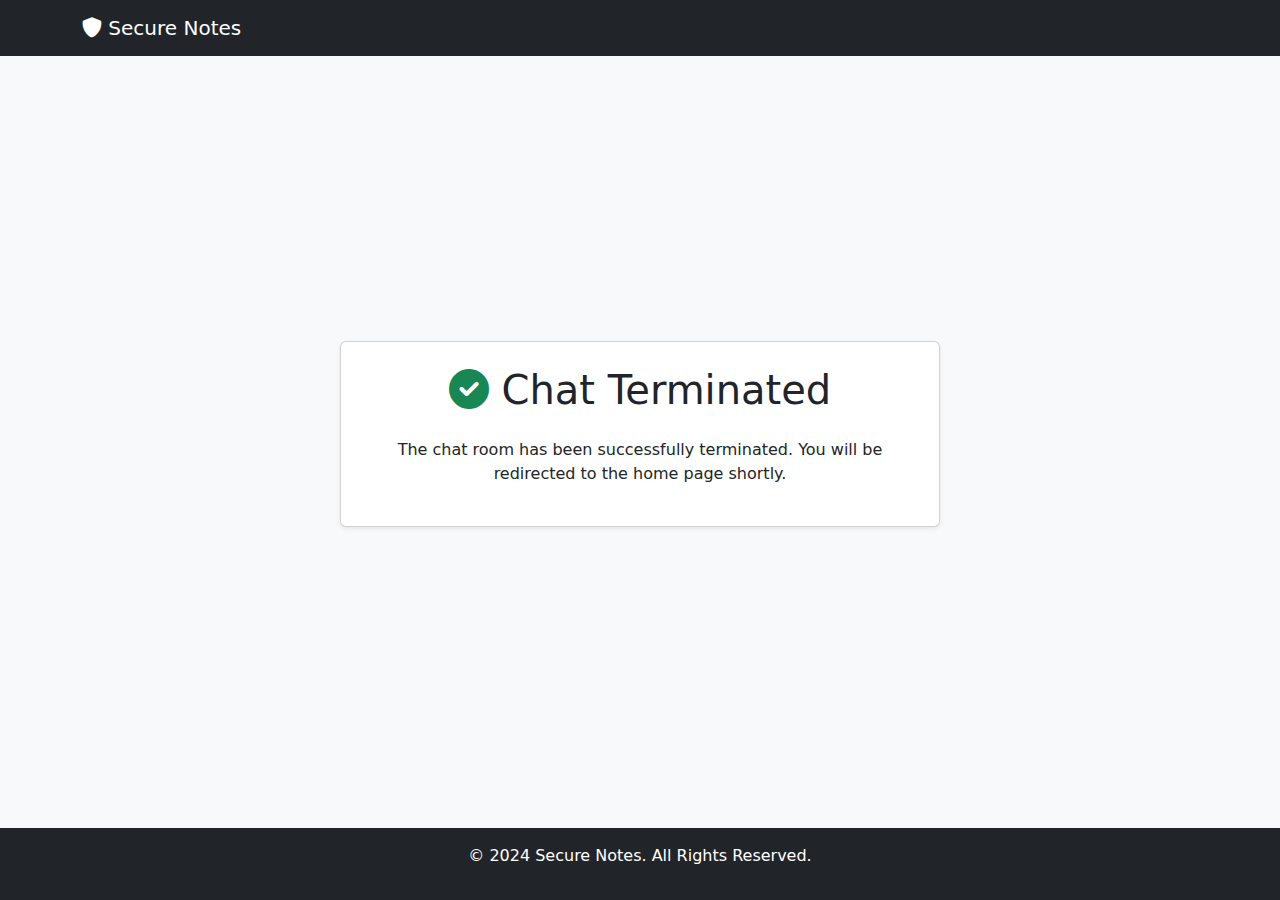
<file: templates/chat_terminated.html>
<!DOCTYPE html>
<html lang="en">
<head>
    <meta charset="UTF-8">
    <meta name="viewport" content="width=device-width, initial-scale=1.0">
    <title>Chat Terminated</title>
    <!-- Bootstrap CSS -->
    <link
        href="https://cdn.jsdelivr.net/npm/bootstrap@5.3.0-alpha1/dist/css/bootstrap.min.css"
        rel="stylesheet"
    />
    <!-- Font Awesome -->
    <link
        href="https://cdnjs.cloudflare.com/ajax/libs/font-awesome/6.0.0-beta3/css/all.min.css"
        rel="stylesheet"
    />
    <style>
        body {
            display: flex;
            flex-direction: column;
            min-height: 100vh;
            background-color: #f8f9fa;
        }
        main {
            flex: 1;
        }
    </style>
    <script>
        setTimeout(function() {
            window.location.href = "/";
        }, 2000);
    </script>
</head>
<body>
    <!-- Navbar -->
    <nav class="navbar navbar-expand-lg navbar-dark bg-dark">
        <div class="container">
            <a class="navbar-brand" href="/"><i class="fas fa-shield-alt"></i> Secure Notes</a>
        </div>
    </nav>

    <!-- Main Content -->
    <main class="d-flex align-items-center justify-content-center">
        <div class="card p-4 shadow-sm text-center" style="max-width: 600px; width: 100%;">
            <h1 class="text-center mb-4">
                <i class="fas fa-check-circle text-success"></i> Chat Terminated
            </h1>
            <p class="mb-3">The chat room has been successfully terminated. You will be redirected to the home page shortly.</p>
        </div>
    </main>

    <!-- Footer -->
    <footer class="bg-dark text-white py-3 mt-3">
        <div class="container text-center">
            <p>&copy; 2024 Secure Notes. All Rights Reserved.</p>
        </div>
    </footer>

    <!-- Bootstrap JS -->
    <script
        src="https://cdn.jsdelivr.net/npm/bootstrap@5.3.0-alpha1/dist/js/bootstrap.bundle.min.js"
    ></script>
</body>
</html>
</file>
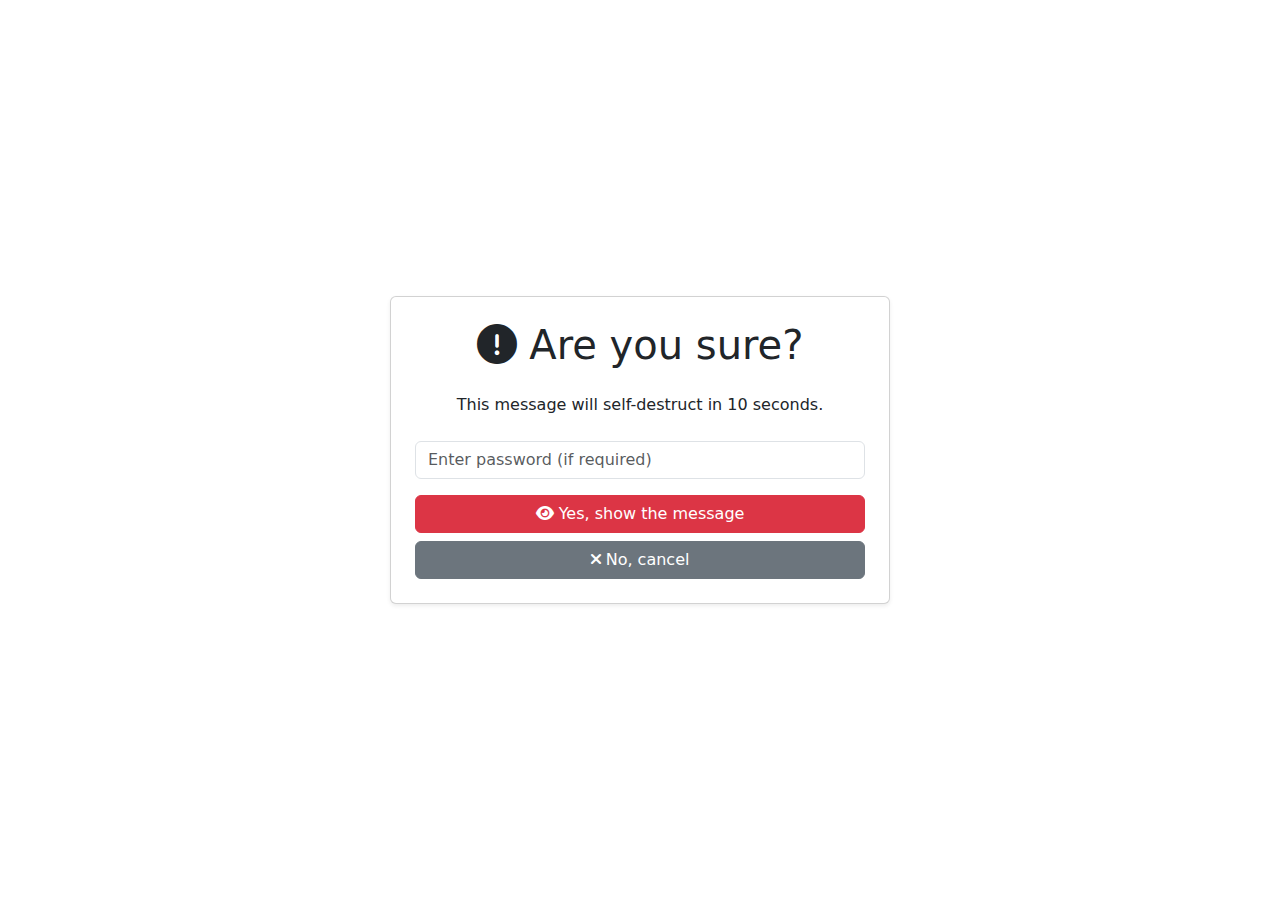
<file: templates/confirm.html>
<!DOCTYPE html>
<html lang="en">
<head>
    <meta charset="UTF-8">
    <meta name="viewport" content="width=device-width, initial-scale=1.0">
    <title>Confirm Message View</title>
    <!-- Bootstrap CSS -->
    <link href="https://cdn.jsdelivr.net/npm/bootstrap@5.3.0-alpha1/dist/css/bootstrap.min.css" rel="stylesheet">
    <link href="https://cdnjs.cloudflare.com/ajax/libs/font-awesome/6.0.0-beta3/css/all.min.css" rel="stylesheet">
</head>
<body>
    <div class="container vh-100 d-flex justify-content-center align-items-center">
        <div class="card p-4 shadow-sm w-100" style="max-width: 500px;">
            <h1 class="text-center mb-4"><i class="fas fa-exclamation-circle"></i> Are you sure?</h1>
            <p class="text-center mb-4">This message will self-destruct in <span id="countdown">10</span> seconds.</p>
            <form action="/decrypt/{{ message_id }}" method="post" class="text-center">
                <div class="mb-3">
                    <input
                        type="password"
                        class="form-control"
                        name="password"
                        placeholder="Enter password (if required)"
                    />
                </div>
                <button type="submit" class="btn btn-danger w-100 mb-2">
                    <i class="fas fa-eye"></i> Yes, show the message
                </button>
                <a href="/" class="btn btn-secondary w-100">
                    <i class="fas fa-times"></i> No, cancel
                </a>
            </form>
        </div>
    </div>
    <script>
        let countdownElement = document.getElementById('countdown');
        let timeLeft = 10;

        const timer = setInterval(() => {
            timeLeft--;
            countdownElement.textContent = timeLeft;

            if (timeLeft <= 0) {
                clearInterval(timer);
                document.querySelector('form').submit();
            }
        }, 1000);
    </script>
</body>
</html>
</file>
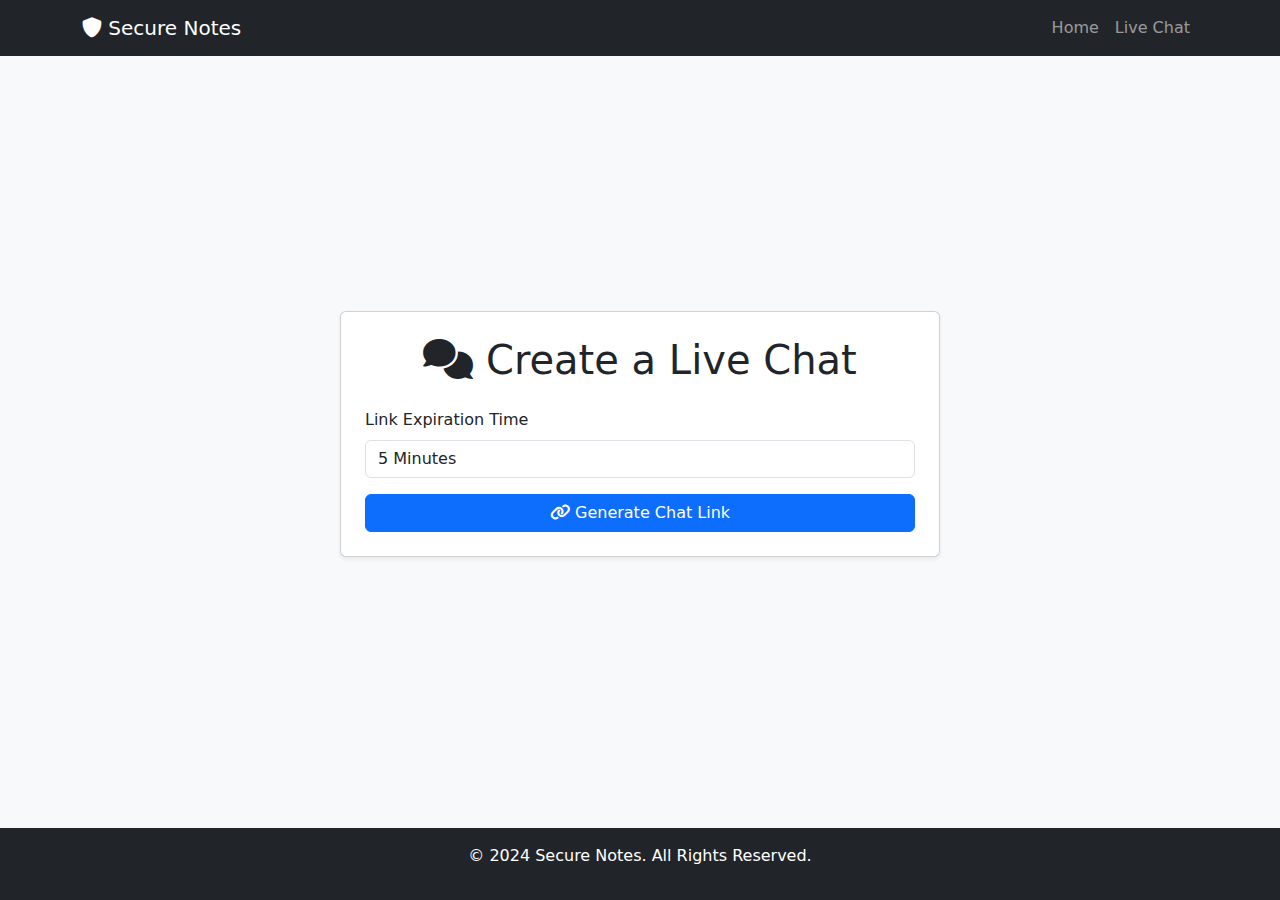
<file: templates/livechat.html>
<!DOCTYPE html>
<html lang="en">
<head>
    <meta charset="UTF-8">
    <meta name="viewport" content="width=device-width, initial-scale=1.0">
    <title>Live Chat</title>
    <!-- Bootstrap CSS -->
    <link
        href="https://cdn.jsdelivr.net/npm/bootstrap@5.3.0-alpha1/dist/css/bootstrap.min.css"
        rel="stylesheet"
    />
    <!-- Font Awesome -->
    <link
        href="https://cdnjs.cloudflare.com/ajax/libs/font-awesome/6.0.0-beta3/css/all.min.css"
        rel="stylesheet"
    />
    <style>
        body {
            display: flex;
            flex-direction: column;
            min-height: 100vh;
            background-color: #f8f9fa;
        }
        main {
            flex: 1;
        }
    </style>
</head>
<body>
    <!-- Navbar -->
    <nav class="navbar navbar-expand-lg navbar-dark bg-dark">
        <div class="container">
            <a class="navbar-brand" href="/"><i class="fas fa-shield-alt"></i> Secure Notes</a>
            <button
                class="navbar-toggler"
                type="button"
                data-bs-toggle="collapse"
                data-bs-target="#navbarNav"
                aria-controls="navbarNav"
                aria-expanded="false"
                aria-label="Toggle navigation"
            >
                <span class="navbar-toggler-icon"></span>
            </button>
            <div class="collapse navbar-collapse" id="navbarNav">
                <ul class="navbar-nav ms-auto">
                    <li class="nav-item">
                        <a class="nav-link" href="/">Home</a>
                    </li>
                    <li class="nav-item">
                        <a class="nav-link" href="/livechat">Live Chat</a>
                    </li>
                </ul>
            </div>
        </div>
    </nav>

    <!-- Main Content -->
    <main class="d-flex align-items-center justify-content-center">
        <div class="card p-4 shadow-sm" style="max-width: 600px; width: 100%;">
            <h1 class="text-center mb-4">
                <i class="fas fa-comments"></i> Create a Live Chat
            </h1>
            <form action="/create_chat" method="post">
                <div class="mb-3">
                    <label for="expirationTime" class="form-label">Link Expiration Time</label>
                    <select class="form-control" name="expiration_time" id="expirationTime" required>
                        <option value="5">5 Minutes</option>
                        <option value="30">30 Minutes</option>
                        <option value="60">1 Hour</option>
                        <option value="1440">1 Day</option>
                    </select>
                </div>
                <button type="submit" class="btn btn-primary w-100">
                    <i class="fas fa-link"></i> Generate Chat Link
                </button>
            </form>
        </div>
    </main>

    <!-- Footer -->
    <footer class="bg-dark text-white py-3 mt-3">
        <div class="container text-center">
            <p>&copy; 2024 Secure Notes. All Rights Reserved.</p>
        </div>
    </footer>

    <!-- Bootstrap JS -->
    <script
        src="https://cdn.jsdelivr.net/npm/bootstrap@5.3.0-alpha1/dist/js/bootstrap.bundle.min.js"
    ></script>
</body>
</html>
</file>
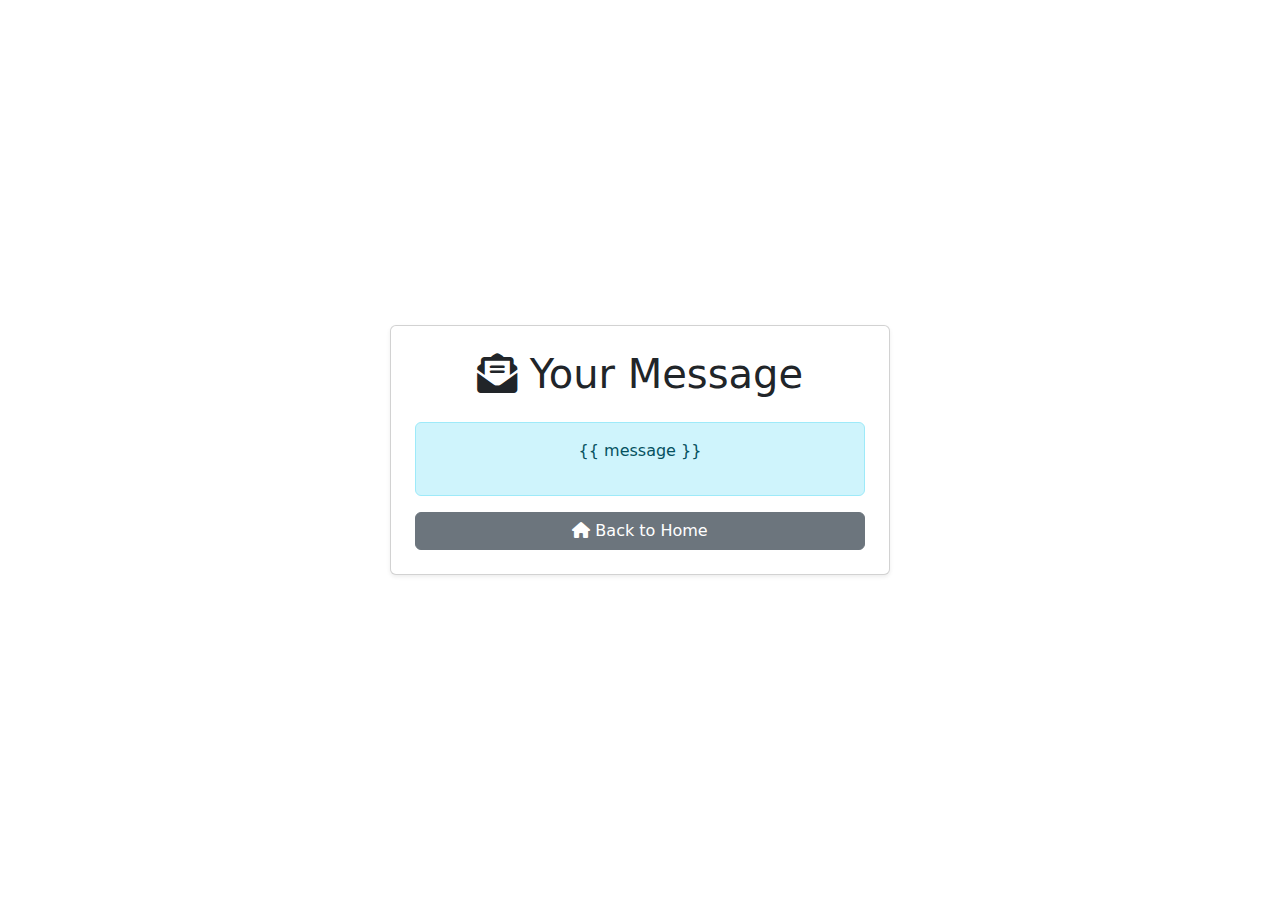
<file: templates/message.html>
<!DOCTYPE html>
<html lang="en">
<head>
    <meta charset="UTF-8">
    <meta name="viewport" content="width=device-width, initial-scale=1.0">
    <title>Your Message</title>
    <link href="https://cdn.jsdelivr.net/npm/bootstrap@5.3.0-alpha1/dist/css/bootstrap.min.css" rel="stylesheet">
    <link href="https://cdnjs.cloudflare.com/ajax/libs/font-awesome/6.0.0-beta3/css/all.min.css" rel="stylesheet">
</head>
<body>
    <div class="container vh-100 d-flex justify-content-center align-items-center">
        <div class="card p-4 shadow-sm w-100" style="max-width: 500px;">
            <h1 class="text-center mb-4"><i class="fas fa-envelope-open-text"></i> Your Message</h1>
            <div class="alert alert-info text-center" role="alert">
                <p>{{ message }}</p>
            </div>
            <a href="/" class="btn btn-secondary w-100"><i class="fas fa-home"></i> Back to Home</a>
        </div>
    </div>
</body>
</html>
</file>
